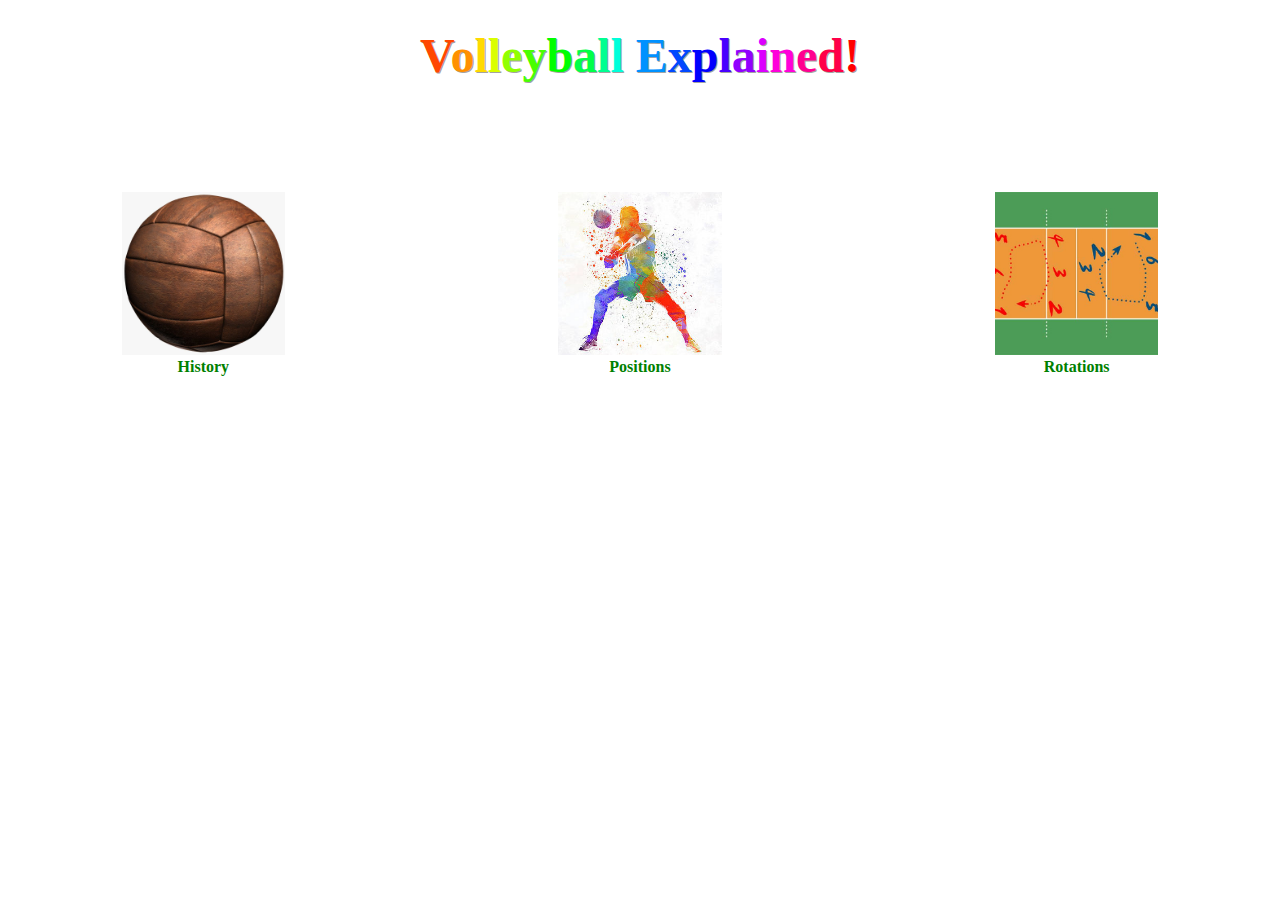
<file: index.html>
<!DOCTYPE html>
<html lang="en" dir="ltr">
  <head>
    <link rel="stylesheet" href="https://stackpath.bootstrapcdn.com/bootstrap/4.3.1/css/bootstrap.min.css" integrity="sha384-ggOyR0iXCbMQv3Xipma34MD+dH/1fQ784/j6cY/iJTQUOhcWr7x9JvoRxT2MZw1T" crossorigin="anonymous">
    <meta name="viewport" content="width=device-width, initial-scale=1, shrink-to-fit=no">
    <title>Volleyball Explained!</title>
    <link rel="stylesheet" href="index.css">
  </head>
  <body>

    <div class="rainbow-text">
      <span style="color:#ff4800">V</span><span style="color:#ff9100">o</span><span style="color:#ffda00">l</span><span style="color:#daff00">l</span><span style="color:#91ff00">e</span><span style="color:#48ff00">y</span><span style="color:#00ff00">b</span><span style="color:#00ff48">a</span><span style="color:#00ff91">l</span><span style="color:#00ffda">l</span> <span style="color:#0091ff">E</span><span style="color:#0048ff">x</span><span style="color:#0000ff">p</span><span style="color:#4800ff">l</span><span style="color:#9100ff">a</span><span style="color:#da00ff">i</span><span style="color:#ff00da">n</span><span style="color:#ff0091">e</span><span style="color:#ff0048">d</span><span style="color:#ff0000">!</span>
    </div>

    <div class="row">

      <div class="col-lg-4 col-sm-12">
        <figure>
          <a href="history.html">
            <img src="assets/history.jpg" height="50%" width="50%">
          </a>
          <figcaption>History</figcaption>
        </figure>
      </div>

      <div class="col-lg-4 col-sm-12">
        <figure>
          <a href="positions.html">
            <img src="assets/player.jpg" height="50%" width="50%">
          </a>
          <figcaption>Positions</figcaption>
        </figure>
      </div>

      <div class="col-lg-4 col-sm-12">
        <figure>
          <a href="rotations.html">
            <img src="assets/rotations.jpg" height="50%" width="50%">
          </a>
          <figcaption>Rotations</figcaption>
        </figure>
      </div>

    </div>


  </body>
</html>
</file>
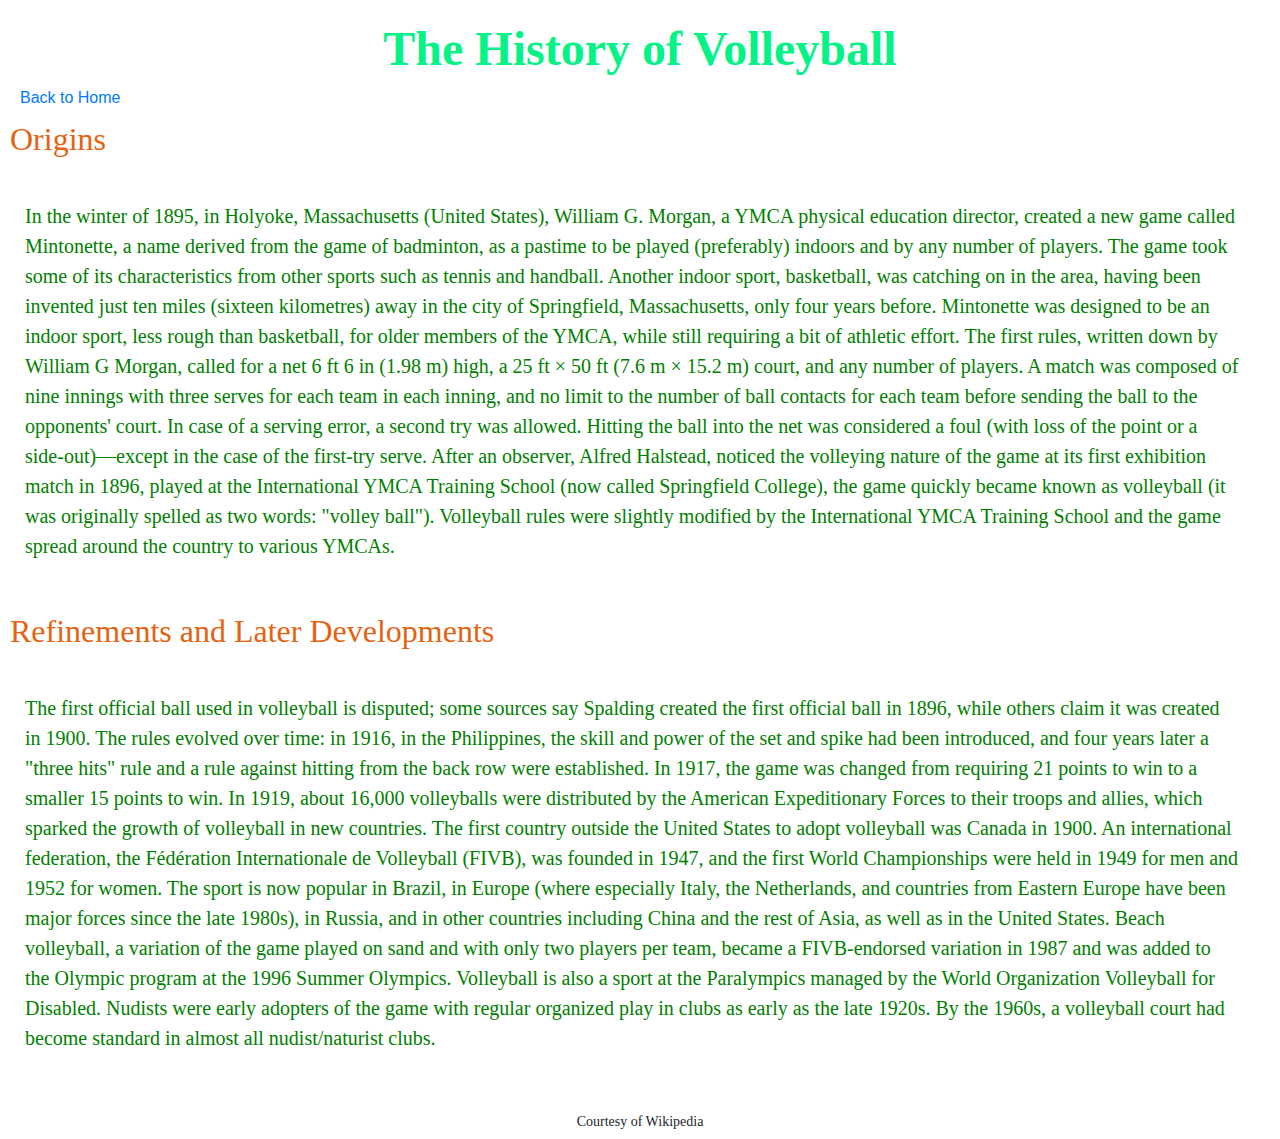
<file: history.html>
<!DOCTYPE html>
<html lang="en" dir="ltr">
  <head>
    <link rel="stylesheet" href="https://stackpath.bootstrapcdn.com/bootstrap/4.3.1/css/bootstrap.min.css" integrity="sha384-ggOyR0iXCbMQv3Xipma34MD+dH/1fQ784/j6cY/iJTQUOhcWr7x9JvoRxT2MZw1T" crossorigin="anonymous">
    <meta name="viewport" content="width=device-width, initial-scale=1, shrink-to-fit=no">
    <title>History</title>
    <link rel="stylesheet" href="index.css">
  </head>
  <body>
    <h1>The History of Volleyball</h1>
    <a href="index.html">Back to Home</a>
    <h2>Origins</h2>

    <p>
      In the winter of 1895, in Holyoke, Massachusetts (United States), William G. Morgan, a YMCA physical education director, created a new game called Mintonette, a name derived from the game of badminton, as a pastime to be played (preferably) indoors and by any number of players. The game took some of its characteristics from other sports such as tennis and handball. Another indoor sport, basketball, was catching on in the area, having been invented just ten miles (sixteen kilometres) away in the city of Springfield, Massachusetts, only four years before. Mintonette was designed to be an indoor sport, less rough than basketball, for older members of the YMCA, while still requiring a bit of athletic effort.

      The first rules, written down by William G Morgan, called for a net 6 ft 6 in (1.98 m) high, a 25 ft × 50 ft (7.6 m × 15.2 m) court, and any number of players. A match was composed of nine innings with three serves for each team in each inning, and no limit to the number of ball contacts for each team before sending the ball to the opponents' court. In case of a serving error, a second try was allowed. Hitting the ball into the net was considered a foul (with loss of the point or a side-out)—except in the case of the first-try serve.

      After an observer, Alfred Halstead, noticed the volleying nature of the game at its first exhibition match in 1896, played at the International YMCA Training School (now called Springfield College), the game quickly became known as volleyball (it was originally spelled as two words: "volley ball"). Volleyball rules were slightly modified by the International YMCA Training School and the game spread around the country to various YMCAs.
    </p>

    <h2>Refinements and Later Developments</h2>

    <p>
        The first official ball used in volleyball is disputed; some sources say Spalding created the first official ball in 1896, while others claim it was created in 1900. The rules evolved over time: in 1916, in the Philippines, the skill and power of the set and spike had been introduced, and four years later a "three hits" rule and a rule against hitting from the back row were established. In 1917, the game was changed from requiring 21 points to win to a smaller 15 points to win. In 1919, about 16,000 volleyballs were distributed by the American Expeditionary Forces to their troops and allies, which sparked the growth of volleyball in new countries.

        The first country outside the United States to adopt volleyball was Canada in 1900. An international federation, the Fédération Internationale de Volleyball (FIVB), was founded in 1947, and the first World Championships were held in 1949 for men and 1952 for women. The sport is now popular in Brazil, in Europe (where especially Italy, the Netherlands, and countries from Eastern Europe have been major forces since the late 1980s), in Russia, and in other countries including China and the rest of Asia, as well as in the United States.

        Beach volleyball, a variation of the game played on sand and with only two players per team, became a FIVB-endorsed variation in 1987 and was added to the Olympic program at the 1996 Summer Olympics. Volleyball is also a sport at the Paralympics managed by the World Organization Volleyball for Disabled.

        Nudists were early adopters of the game with regular organized play in clubs as early as the late 1920s. By the 1960s, a volleyball court had become standard in almost all nudist/naturist clubs.
    </p>

    <h6 style="text-align:center;font-size:14px;font-family:Comic Sans MS;padding-top:20px">Courtesy of Wikipedia</h>

  </body>
</html>
</file>
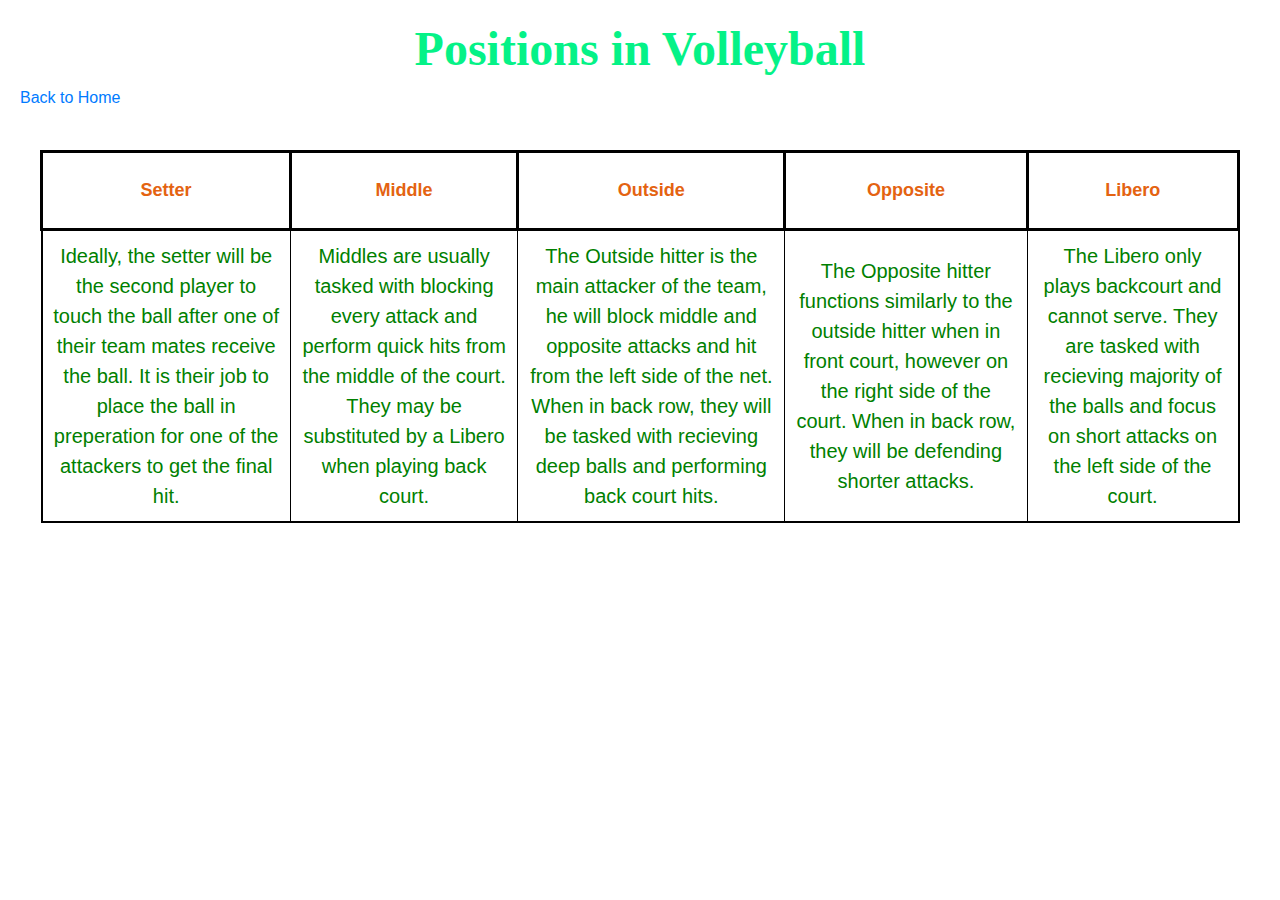
<file: positions.html>
<!DOCTYPE html>
<html lang="en" dir="ltr">
  <head>
    <link rel="stylesheet" href="https://stackpath.bootstrapcdn.com/bootstrap/4.3.1/css/bootstrap.min.css" integrity="sha384-ggOyR0iXCbMQv3Xipma34MD+dH/1fQ784/j6cY/iJTQUOhcWr7x9JvoRxT2MZw1T" crossorigin="anonymous">
    <meta name="viewport" content="width=device-width, initial-scale=1, shrink-to-fit=no">
    <title>Positions</title>
    <link rel="stylesheet" href="index.css">
  </head>
  <body>
    <h1>Positions in Volleyball</h1>
    <a href="index.html">Back to Home</a>
    <table>
      <tr>
          <th>Setter</th>
          <th>Middle</th>
          <th>Outside</th>
          <th>Opposite</th>
          <th>Libero</th>
      </tr>
      <tr>
          <td>Ideally, the setter will be the second player to touch the ball after one of their team mates receive the ball. It is their job to place the ball in preperation for one of the attackers to get the final hit. </td>
          <td>Middles are usually tasked with blocking every attack and perform quick hits from the middle of the court. They may be substituted by a Libero when playing back court.</td>
          <td>The Outside hitter is the main attacker of the team, he will block middle and opposite attacks and hit from the left side of the net. When in back row, they will be tasked with recieving deep balls and performing back court hits.</td>
          <td>The Opposite hitter functions similarly to the outside hitter when in front court, however on the right side of the court. When in back row, they will be defending shorter attacks.</td>
          <td>The Libero only plays backcourt and cannot serve. They are tasked with recieving majority of the balls and focus on short attacks on the left side of the court.</td>
      </tr>
    </table>

  </body>
</html>
</file>
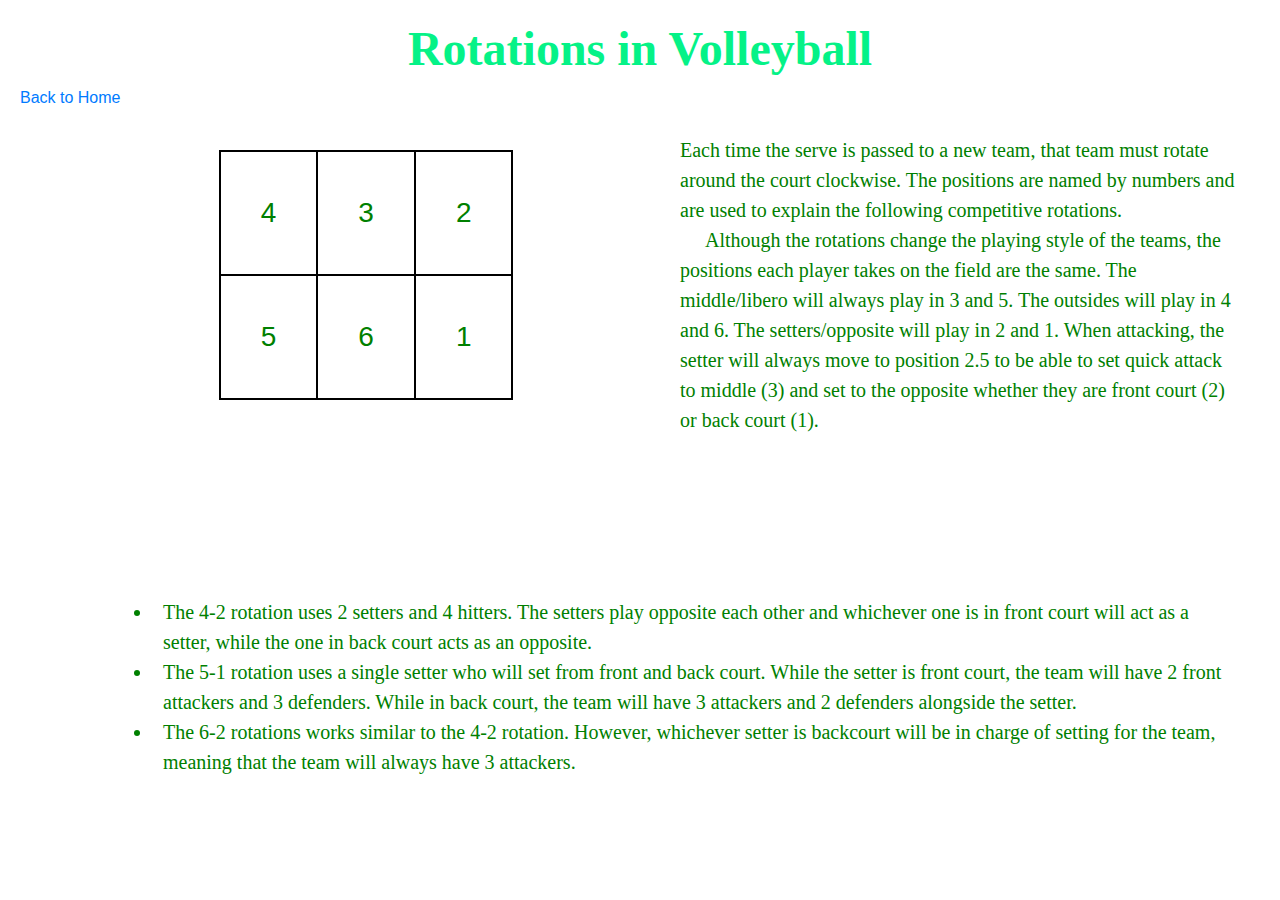
<file: rotations.html>
<!DOCTYPE html>
<html lang="en" dir="ltr">
  <head>
    <link rel="stylesheet" href="https://stackpath.bootstrapcdn.com/bootstrap/4.3.1/css/bootstrap.min.css" integrity="sha384-ggOyR0iXCbMQv3Xipma34MD+dH/1fQ784/j6cY/iJTQUOhcWr7x9JvoRxT2MZw1T" crossorigin="anonymous">
    <meta name="viewport" content="width=device-width, initial-scale=1, shrink-to-fit=no">
    <title>Rotations</title>
    <link rel="stylesheet" href="index.css">
  </head>
  <body>
    <h1>Rotations in Volleyball</h1>
    <a href="index.html">Back to Home</a>

    <div class="row">
      <div class="col-6">

        <table id="court">
          <tr>
            <td>4</td>
            <td>3</td>
            <td>2</td>
          </tr>
          <tr>
            <td>5</td>
            <td>6</td>
            <td>1</td>
          </tr>
        </table>

      </div>

      <div class="col-6">
          <p id=cEMobile>
              Each time the serve is passed to a new team, that team must rotate around the court clockwise. The positions are named by numbers and are used to explain the following competitive rotations. <br>
          </p>
      </div>
    </div>

    <p id=cEDesktop>
      <span>&#8203;</span>
    </p>

    <ul>
      <li>
          The 4-2 rotation uses 2 setters and 4 hitters. The setters play opposite each other and whichever one is in front court will act as a setter, while the one in back court acts as an opposite.
      </li>
      <li>
          The 5-1 rotation uses a single setter who will set from front and back court. While the setter is front court, the team will have 2 front attackers and 3 defenders. While in back court, the team will have 3 attackers and 2 defenders alongside the setter.
      </li>
      <li>
          The 6-2 rotations works similar to the 4-2 rotation. However, whichever setter is backcourt will be in charge of setting for the team, meaning that the team will always have 3 attackers.
      </li>

    </ul>




  </body>
</html>
</file>
<file: index.css>
.rainbow-text {
  font-family: "Comic Sans MS";
  font-weight: bold;
  font-size: 36px;
  text-shadow: 1px 1px 0px #A3A3A3;
  text-align: center;
  padding-top: 40px;
  padding-bottom: 60px;
}
@media only screen and (min-width: 786px) {
  .rainbow-text {
    font-size: 48px;
    padding-top: 20px;
    padding-botton: 20px;
  }
}

h1 {
  color: #05f287;
  font-weight: bolder;
  font-family: "Comic Sans MS";
  font-size: 36px;
  text-align: center;
  padding-top: 40px;
}
@media only screen and (min-width: 786px) {
  h1 {
    font-size: 48px;
    padding-top: 20px;
  }
}

a {
  text-align: left;
  padding-left: 20px;
  padding-bottom: 40px;
}
@media only screen and (min-width: 786px) {
  a {
    padding-bottom: 60px;
  }
}

div div figure {
  padding: 40px;
}
div div figure a {
  padding-left: 25%;
}
div div figure a img:hover {
  outline: 4px solid green;
}
div div figure figcaption {
  color: green;
  font-family: "Comic Sans MS";
  font-weight: bold;
  text-align: center;
}

h2 {
  color: #e46311;
  font-family: "Comic Sans MS";
  font-size: 24px;
  padding: 10px;
}
@media only screen and (min-width: 786px) {
  h2 {
    font-size: 32px;
  }
}

ul, #cEDesktop::after, #cEMobile::after, p {
  padding: 10px;
  color: green;
  font-family: "Comic Sans MS";
  font-size: 16px;
}
@media only screen and (min-width: 786px) {
  ul, #cEDesktop::after, #cEMobile::after, p {
    padding: 25px;
    padding-right: 40px;
    font-size: 20px;
  }
}

table {
  border: 2px solid black;
  text-align: center;
  align-content: center;
  margin: auto;
  width: auto;
}
@media only screen and (min-width: 786px) {
  table {
    margin: 40px;
    width: auto;
  }
}
table tr th {
  border: 3px solid black;
  font-weight: bold;
  color: #e46311;
  font-size: 18px;
}
@media only screen and (min-width: 786px) {
  table tr th {
    padding: 24px;
  }
}
table tr td {
  padding: 10px;
  border: 1px solid black;
  color: green;
  font-size: 16px;
}
@media only screen and (min-width: 786px) {
  table tr td {
    font-size: 20px;
  }
}

#court {
  border: 2px solid black;
  text-align: center;
  margin-left: 35%;
  width: auto;
}
@media only screen and (min-width: 786px) {
  #court {
    width: auto;
    padding-top: 40px;
    padding-bottom: 40px;
    font-size: 28px;
  }
}
#court tr td {
  padding: 20px;
  color: green;
  font-size: 20px;
  border: 2px solid black;
}
@media only screen and (min-width: 786px) {
  #court tr td {
    padding: 40px;
    font-size: 28px;
  }
}

#cEMobile::after {
  content: "";
}
@media only screen and (min-width: 786px) {
  #cEMobile::after {
    content: "Although the rotations change the playing style of the teams, the positions each player takes on the field are the same. The middle/libero will always play in 3 and 5. The outsides will play in 4 and 6. The setters/opposite will play in 2 and 1. When attacking, the setter will always move to position 2.5 to be able to set quick attack to middle (3) and set to the opposite whether they are front court (2) or back court (1).";
  }
}

#cEDesktop::after {
  content: "Although the rotations change the playing style of the teams, the positions each player takes on the field are the same. The middle/libero will always play in 3 and 5. The outsides will play in 4 and 6. The setters/opposite will play in 2 and 1. When attacking, the setter will always move to position 2.5 to be able to set quick attack to middle (3) and set to the opposite whether they are front court (2) or back court (1).";
}
@media only screen and (min-width: 786px) {
  #cEDesktop::after {
    content: "";
  }
}

ul {
  margin-left: 10%;
}
ul li {
  padding-left: 10px;
}

/*# sourceMappingURL=index.css.map */
</file>
